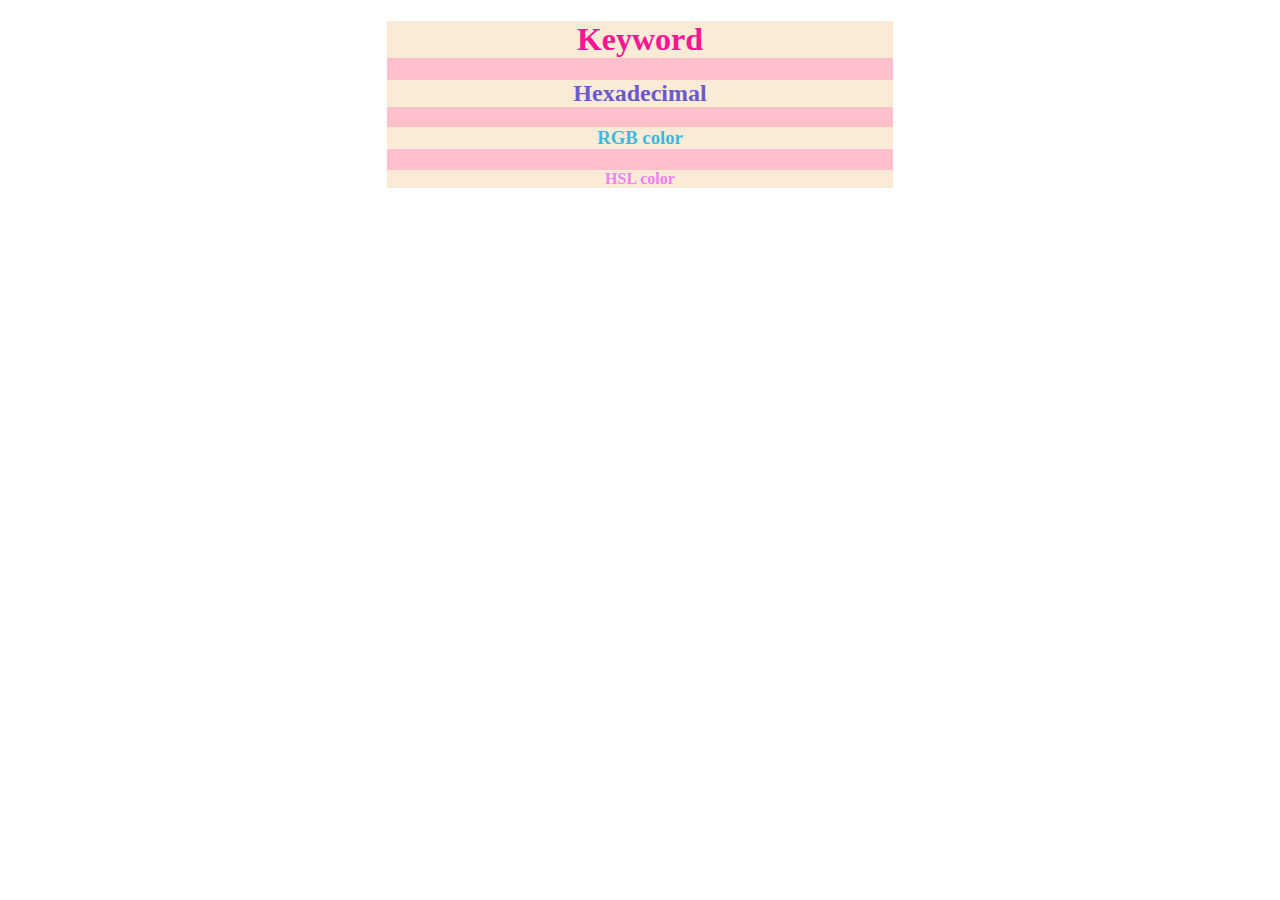
<file: assignment-colors/index.html>
<!DOCTYPE html>
<html lang="en">
<head>
    <meta charset="UTF-8">
    <meta http-equiv="X-UA-Compatible" content="IE=edge">
    <meta name="viewport" content="width=device-width, initial-scale=1.0">
    <title>Colors</title>
    <link rel="stylesheet" href="./style.css">
</head>
<body>
    <div class="colors">
    <h1>Keyword</h1>
    <h2>Hexadecimal</h2>
    <h3>RGB color</h3>
    <h4>HSL color</h4>
    </div>
</body>
</html>
</file>
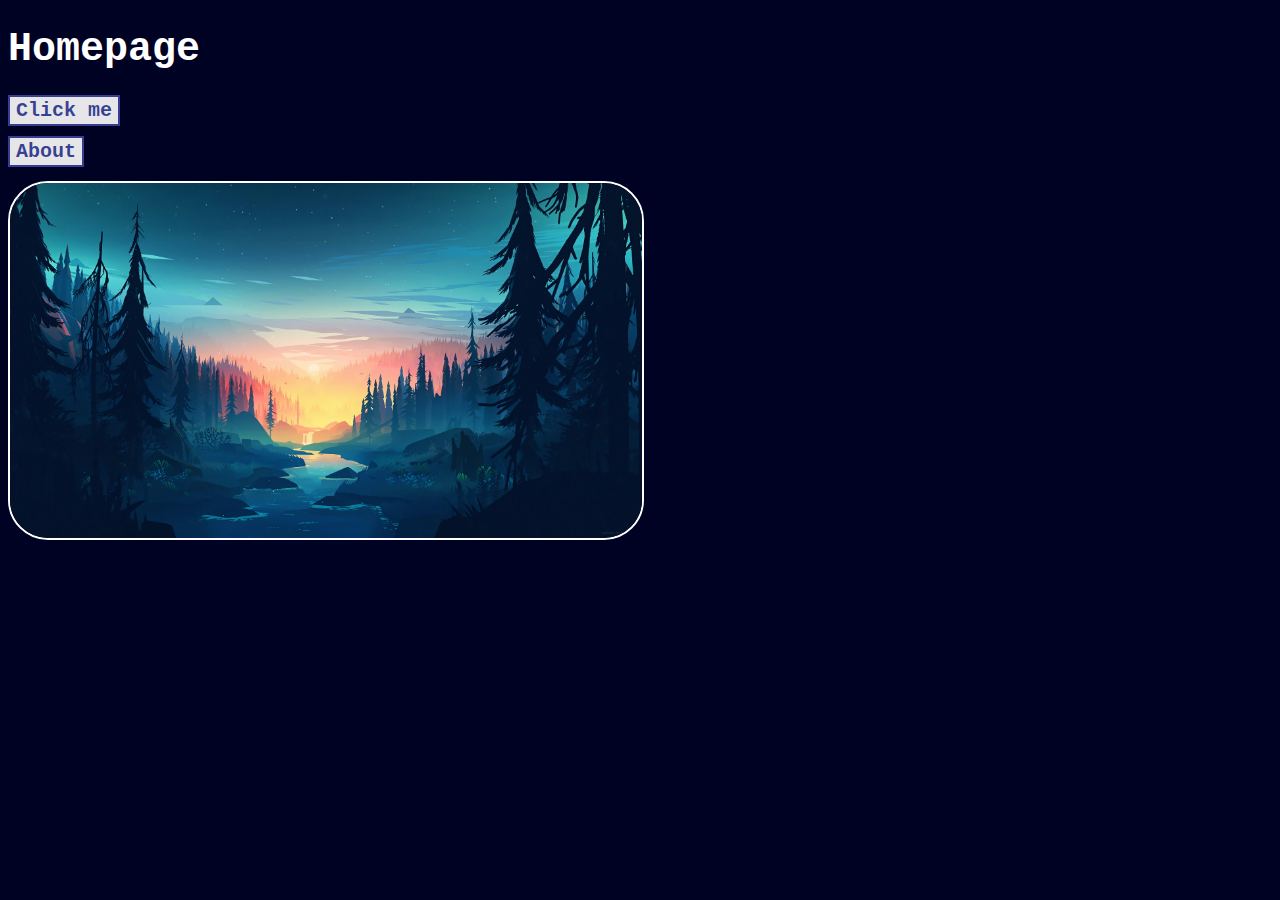
<file: links-and-images/index.html>
<!DOCTYPE html>
<html lang="en">
<head>
    <meta charset="UTF-8">
    <meta http-equiv="X-UA-Compatible" content="IE=edge">
    <meta name="viewport" content="width=device-width, initial-scale=1.0">
    <title> Links & Images </title>
    <link rel="stylesheet" href="./css/style.css">
</head>
<body class="body-page1">
    <h1 style="color:white; font-size:40px;"> Homepage </h1>
    <a href="https://theuselessweb.com/"> Click me </a><br><br>
    <a href="./pages/about.html"> About </a><br><br>
    <img src="./images/first-img.jpg" alt="Forest Wallpaper" width="50%">
</body>
</html>
</file>
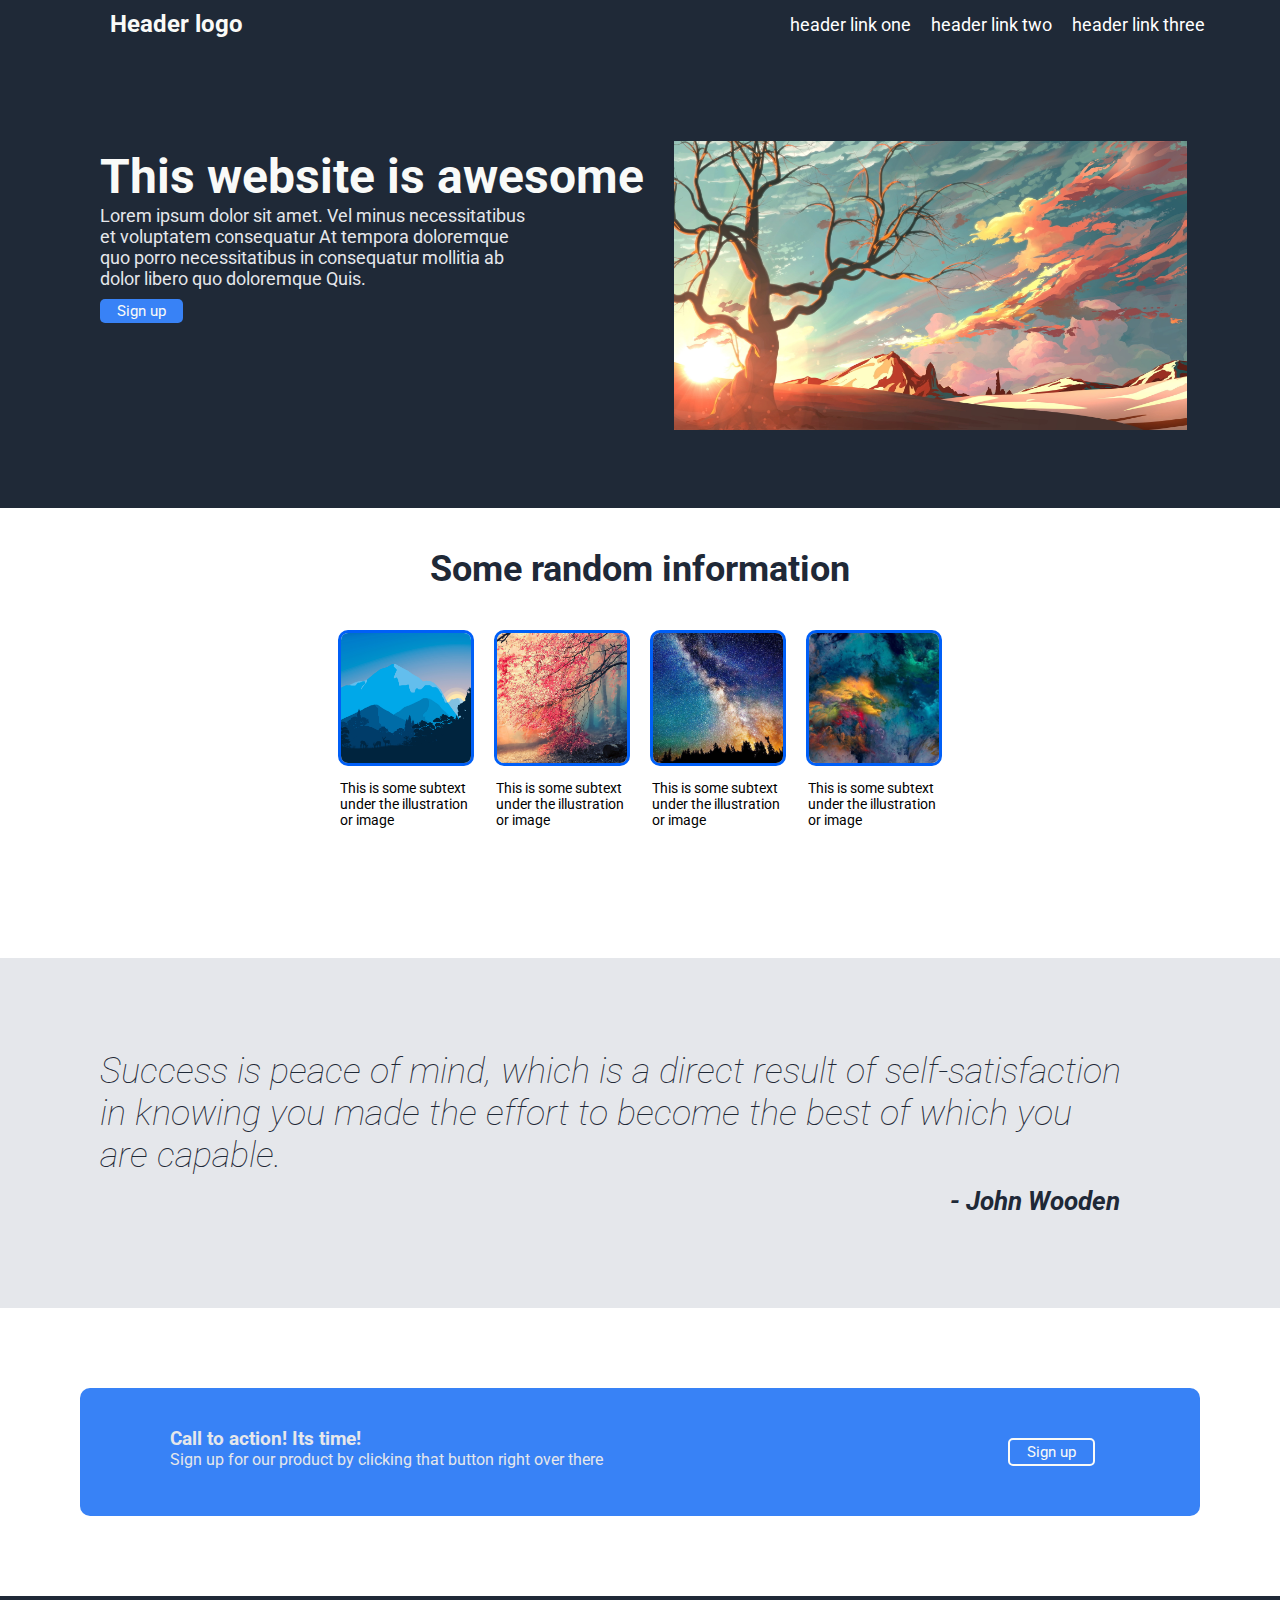
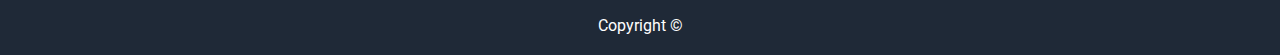
<file: main-css-project/index.html>
<!DOCTYPE html>
<html lang="en">

<head>
    <meta charset="UTF-8">
    <meta http-equiv="X-UA-Compatible" content="IE=edge">
    <meta name="viewport" content="width=device-width, initial-scale=1.0">
    <link rel="stylesheet" href="./style.css">
    <link rel="preconnect" href="https://fonts.googleapis.com">
    <link rel="preconnect" href="https://fonts.gstatic.com" crossorigin>
    <link href="https://fonts.googleapis.com/css2?family=Roboto&display=swap" rel="stylesheet">
    <title>Main CSS Project</title>
</head>

<body>
    <header>
        <h1>
            Header logo
        </h1>
        <nav>
            <ul>
                <li><a href="#">header link one</a></li>
                <li><a href="#">header link two</a></li>
                <li><a href="#">header link three</a></li>
            </ul>
        </nav>
    </header>

    <main>
        <div class="hero">
            <div class="hero-text">
                <h1>
                    This website is awesome
                </h1>
                <p>
                    Lorem ipsum dolor sit amet. Vel minus necessitatibus et
                    voluptatem consequatur At tempora doloremque quo porro
                    necessitatibus in consequatur mollitia ab dolor libero
                    quo doloremque Quis.
                </p>
                <button type="submit">
                    Sign up
                </button>
            </div>
            <img src="./images/first-image.jpg">
        </div>

        <div class="random-information">
            <h2>
                Some random information</h2>
            <div class="square-images">

                <div class="subtext1">
                    <img src="./images/square-image.jpg">
                    <p>
                        This is some subtext under the illustration
                        or image
                    </p>
                </div>

                <div class="subtext2">
                    <img src="./images/square-image3.jpg">
                    <p>
                        This is some subtext under the illustration
                        or image
                    </p>
                </div>

                <div class="subtext3">
                    <img src="./images/sqaure-image2.jpg">
                    <p>
                        This is some subtext under the illustration
                        or image
                    </p>
                </div>

                <div class="subtext4">
                    <img src="./images/square-image1.jpg">
                    <p>
                        This is some subtext under the illustration
                        or image
                    </p>
                </div>
            </div>
        </div>


        <div class="quote">
            <p class="quote-success">
                Success is peace of mind, which is a direct result of
                self-satisfaction in knowing you made the effort to
                become the best of which you are capable.
            </p>
            <p class="jhon">
                - John Wooden
            </p>
        </div>

        <div class="call-to-action">
            <div class="blue-box">
                <h3>
                    Call to action! Its time!
                </h3>
                <p>
                    Sign up for our product by clicking
                    that button right over there
                </p>
            </div>

            <div class="button2">
                <button type="submit">
                    Sign up
                </button>
            </div>
        </div>

    </main>

    <footer>
        <p>
            Copyright &copy;
        </p>
    </footer>
</body>

</html>
</file>
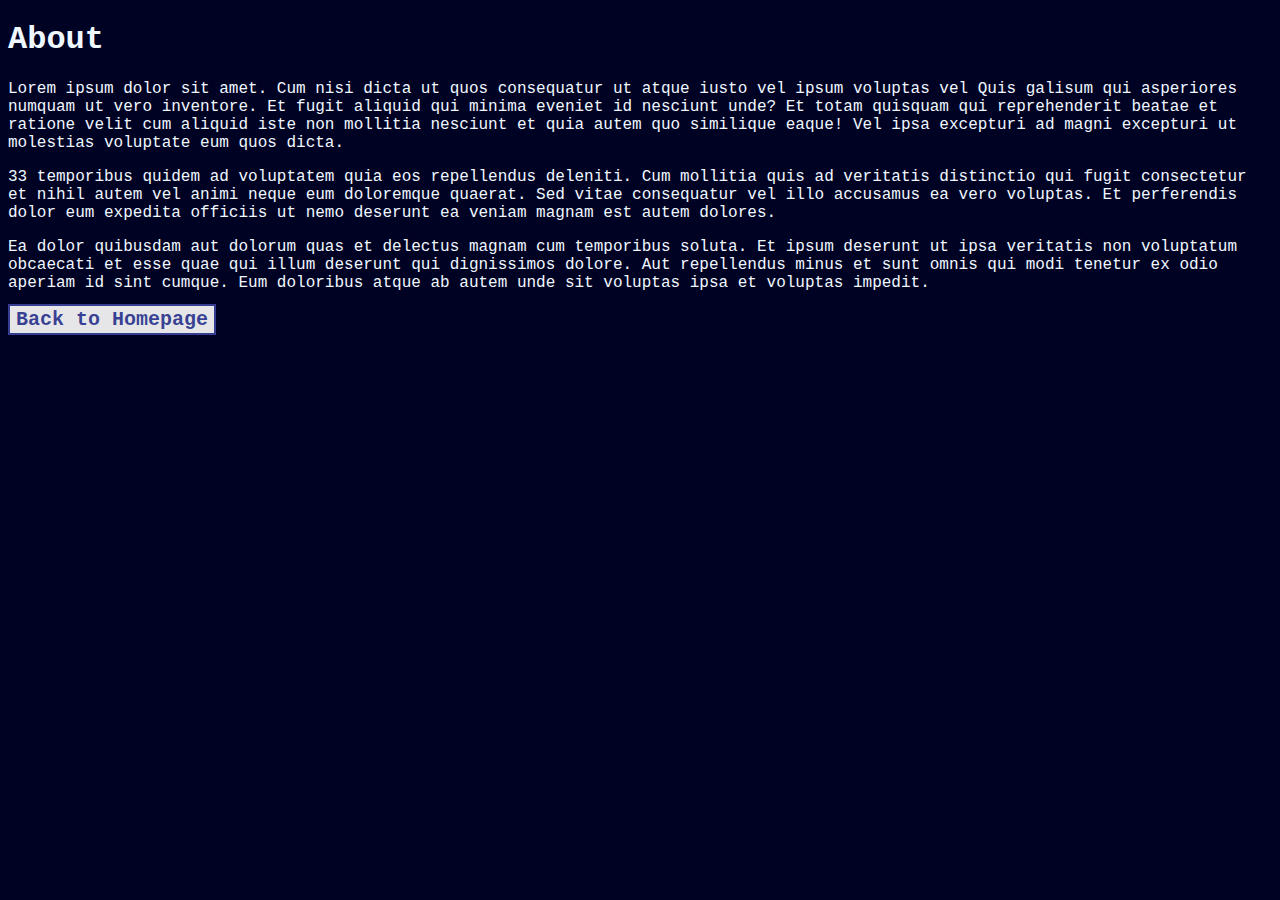
<file: links-and-images/pages/about.html>
<!DOCTYPE html>
<html lang="en">
<head>
    <meta charset="UTF-8">
    <meta http-equiv="X-UA-Compatible" content="IE=edge">
    <meta name="viewport" content="width=device-width, initial-scale=1.0">
    <title>About</title>
    <link rel="stylesheet" href="../css/style.css">
</head>
<body class="body-page2">
    <h1> About </h1>

    <p> Lorem ipsum dolor sit amet. Cum nisi dicta ut quos consequatur 
        ut atque iusto vel ipsum voluptas vel Quis galisum qui asperiores 
        numquam ut vero inventore. Et fugit aliquid qui minima eveniet id 
        nesciunt unde? Et totam quisquam qui reprehenderit beatae et ratione 
        velit cum aliquid iste non mollitia nesciunt et quia autem quo 
        similique eaque! Vel ipsa excepturi ad magni excepturi ut molestias 
        voluptate eum quos dicta. 
    </p>

    <p> 33 temporibus quidem ad voluptatem quia eos repellendus deleniti. 
        Cum mollitia quis ad veritatis distinctio qui fugit consectetur et 
        nihil autem vel animi neque eum doloremque quaerat. Sed vitae 
        consequatur vel illo accusamus ea vero voluptas. Et perferendis 
        dolor eum expedita officiis ut nemo deserunt ea veniam magnam est 
        autem dolores. 
    </p>

    <p> Ea dolor quibusdam aut dolorum quas et delectus magnam cum temporibus 
        soluta. Et ipsum deserunt ut ipsa veritatis non voluptatum obcaecati et 
        esse quae qui illum deserunt qui dignissimos dolore. Aut repellendus 
        minus et sunt omnis qui modi tenetur ex odio aperiam id sint cumque. 
        Eum doloribus atque ab autem unde sit voluptas ipsa et voluptas impedit. 
    </p>

    <a href="../index.html"> Back to Homepage </a>

</body>
</html>
</file>
<file: assignment-colors/style.css>
.colors{
    background-color: pink;
    margin:auto;
    text-align: center;
    width: 40%;
}

h1{
    color: deeppink;
    background-color: antiquewhite;

}

h2{
    color:#6a5acd;
    background-color: #faebd7;
}

h3{
    color:rgb(57, 186, 222);
    background-color: rgb(250, 235, 215);
}

h4{
   color: hsl(300, 76%, 72%);
   background-color: hsl(34, 78%, 91%);
}
</file>
<file: links-and-images/css/style.css>
.body-page1, .body-page2 { 
    background-color: rgb(0, 2, 36);
    color:aliceblue;
    font-family: 'Courier New', Courier, monospace;


}
  
a{
    color: rgba(15, 26, 128, 0.824) ;
    font-size: 20px;
    border: 2px solid rgba(15, 26, 128, 0.824);
    background-color: rgba(255, 255, 255, 0.902);
   text-decoration:none;
   font-weight: 600;
   padding: 2px 6px;
 
}

img {
    border: 2px solid white;
    border-radius: 40px ;
}
</file>
<file: main-css-project/style.css>
*{
    font-family: 'Roboto', sans-serif;
    padding:0;
    margin:0;
}

header {
    display: flex;
    justify-content:space-between;
    align-items: center;
    background-color: #1f2937;
    color: #fff;
    padding:10px;
  }

  header h1{
    font-size: 24px;
    padding-left: 100px;
    color:#F9FAF8;
  }

  nav {
    display: flex; 
  }

  nav ul {
    display: flex;
    list-style: none;
    margin-right: 55px;
  }

  nav li {
    margin: 0 10px;
    font-size:18px;
    color: #E5E7EB;
  }
  
  nav a {
    color: #fff;
    text-decoration: none;
  }

  footer {
    background-color: #1f2937;
    color: #fff;
    padding: 20px;
    text-align: center;
  }

  .hero{
    background-color: #1f2937;
    display:flex;
    height: 320px;
   padding:70px;
  }

  .hero h1{
    font-size: 48px;
    font-weight:bolder;
    color:#F9FAF8;
    margin-bottom: 0;
  }

.hero-text p{
    font-size:18px;
    color: #E5E7EB;
    margin-top:0;
    width:430px;
    margin-bottom:10px;
}


  .hero-text{
    padding-right:30px;
    padding-left: 30px;
    padding-top:30px;
  }

  .hero-text button{
    background-color:#3882F6;
    border:#3882F6;
    color:#F9FAF8;
    text-align: center;
    padding: 3px 17px;
    border-radius: 5px;
    font-size:15px;
  }

  .hero img{
    width: 45%;
    height:fit-content;
    margin-top:23px;
  }


.quote{
    background-color: #E5E7EB;
    font-size:36px;
    font-style: italic;
    color: #1F2937;
    font-weight:lighter;
    height: 350px;
    display:flex;
    flex-direction: column;
    justify-content: center; 
}

.quote-success{
width:80%;
padding-left:100px;
}

.jhon{
    font-weight:bold;
    display: flex;
    justify-content: flex-end;
    padding-right:160px;
    font-size: 26px;
    padding-top:10px;
}

.call-to-action{
    display:flex;
    flex-direction: row;
    margin: 80px 80px;
    background-color: #3882F6;
    padding: 40px 90px;
    justify-content: space-between;
    border-radius: 10px;
    color: #E5E7EB;
}

.button2 button {
    background-color:#3882F6;
    border: 2px solid #F9FAF8;
    color:#F9FAF8;
    text-align: center;
    padding: 3px 17px;
    border-radius: 5px;
    font-size:15px;
    margin:10px 15px;
}

.random-information{
  display:flex;
  flex-direction: column;
  align-items: center;
  height: 450px;
}

.random-information h2 {
  margin-top:40px;
  margin-bottom:30px;
  font-size: 36px;
  font-weight: bolder;
  color: #1F2937 ;
  }

.square-images{
  display:flex;
  flex-direction: row;
  align-items: center;
}
.square-images img{
width:130px;
height:130px;
border: 3px solid #005ff7;
border-radius: 10px;
margin: 10px 10px;
}

.subtext{
  display:flex;
  flex-direction: row;
}

.square-images p{
  width:140px;
  font-size: 14px;
  padding-left: 12px;
}
</file>
